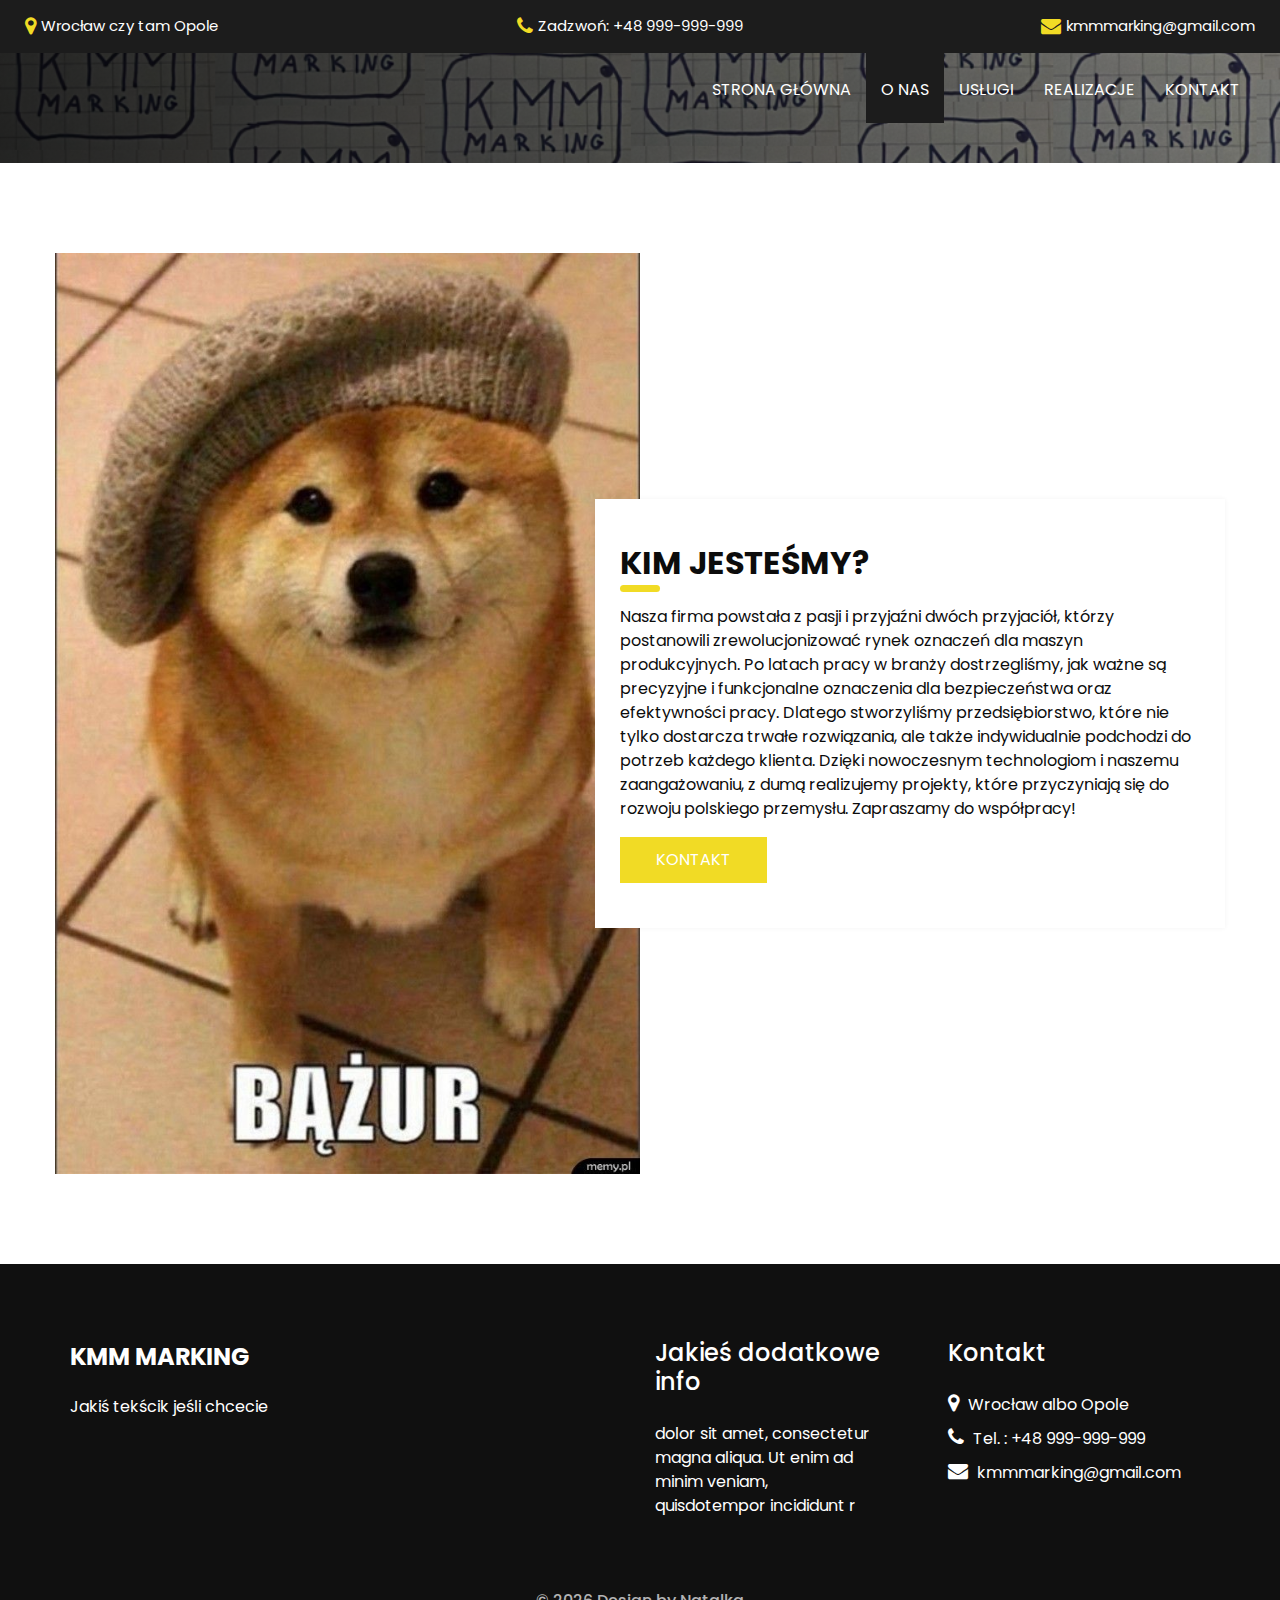
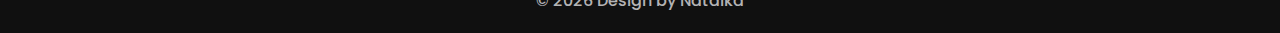
<file: about.html>
<!DOCTYPE html>
<html>

<head>
  <!-- Basic -->
  <meta charset="utf-8" />
  <meta http-equiv="X-UA-Compatible" content="IE=edge" />
  <!-- Mobile Metas -->
  <meta name="viewport" content="width=device-width, initial-scale=1, shrink-to-fit=no" />
  <!-- Site Metas -->
  <meta name="keywords" content="" />
  <meta name="description" content="" />
  <meta name="author" content="" />
  <link rel="shortcut icon" href="images/KMM.png" type="image/x-icon">

  <title>KMM MARKING</title>

  <!-- bootstrap core css -->
  <link rel="stylesheet" type="text/css" href="css/bootstrap.css" />

  <!-- fonts style -->
  <link href="https://fonts.googleapis.com/css?family=Open+Sans:400,700|Poppins:400,600,700&display=swap" rel="stylesheet" />

  <!-- Custom styles for this template -->
  <link href="css/style.css" rel="stylesheet" />
  <!-- responsive style -->
  <link href="css/responsive.css" rel="stylesheet" />
</head>

<body class="sub_page">
  <div class="hero_area">
    <!-- header section strats -->
    <div class="hero_bg_box">
      <div class="img-box">
        <img src="images/tlo.png" alt="">
      </div>
    </div>

    <header class="header_section">
      <div class="header_top">
        <div class="container-fluid">
          <div class="contact_link-container">
            <a href="" class="contact_link1">
              <i class="fa fa-map-marker" aria-hidden="true"></i>
              <span>
                Wrocław czy tam Opole
              </span>
            </a>
            <a href="" class="contact_link2">
              <i class="fa fa-phone" aria-hidden="true"></i>
              <span>
                Zadzwoń: +48 999-999-999
              </span>
            </a>
            <a href="" class="contact_link3">
              <i class="fa fa-envelope" aria-hidden="true"></i>
              <span>
                kmmmarking@gmail.com
              </span>
            </a>
          </div>
        </div>
      </div>
      <div class="header_bottom">
        <div class="container-fluid">
          <nav class="navbar navbar-expand-lg custom_nav-container">

            <button class="navbar-toggler" type="button" data-toggle="collapse" data-target="#navbarSupportedContent" aria-controls="navbarSupportedContent" aria-expanded="false" aria-label="Toggle navigation">
              <span class=""></span>
            </button>
    
            <div class="collapse navbar-collapse ml-auto" id="navbarSupportedContent">
              <ul class="navbar-nav  ">
                <li class="nav-item">
                  <a class="nav-link" href="index.html">Strona Główna </a>
                </li>
                <li class="nav-item active">
                  <a class="nav-link" href="about.html"> O nas <span class="sr-only">(current)</span></a>
                </li>
                <li class="nav-item">
                  <a class="nav-link" href="service.html"> Usługi </a>
                </li>
                <li class="nav-item">
                  <a class="nav-link" href="realizations.html"> Realizacje </a>
                </li>
                <li class="nav-item">
                  <a class="nav-link" href="contact.html">Kontakt</a>
                </li>
              </ul>
            </div>
          </nav>
        </div>
      </div>
    </header>
    <!-- end header section -->
  </div>

  <!-- about section -->

  <section class="about_section layout_padding">
    <div class="container">
      <div class="row">
        <div class="col-md-6 px-0">
          <div class="img_container">
            <div class="img-box">
              <img src="images/dog.jpg" alt="" />
            </div>
          </div>
        </div>
        <div class="col-md-6 px-0">
          <div class="detail-box">
            <div class="heading_container ">
              <h2>
                Kim jesteśmy?
              </h2>
            </div>
            <p>
              Nasza firma powstała z pasji i przyjaźni dwóch przyjaciół, którzy postanowili zrewolucjonizować rynek oznaczeń dla maszyn produkcyjnych. Po latach pracy w branży dostrzegliśmy, jak ważne są precyzyjne i funkcjonalne oznaczenia dla bezpieczeństwa oraz efektywności pracy. Dlatego stworzyliśmy przedsiębiorstwo, które nie tylko dostarcza trwałe rozwiązania, ale także indywidualnie podchodzi do potrzeb każdego klienta. Dzięki nowoczesnym technologiom i naszemu zaangażowaniu, z dumą realizujemy projekty, które przyczyniają się do rozwoju polskiego przemysłu. Zapraszamy do współpracy! 
            </p>
            <div class="btn-box">
              <a href="">
                Kontakt
              </a>
            </div>
          </div>
        </div>
      </div>
    </div>
  </section>

  <!-- end about section -->


  <!-- info section -->
  <section class="info_section ">
    <div class="container">
      <div class="row">
        <div class="col-md-6">
          <div class="info_logo">
            <a class="navbar-brand" href="index.html">
              <span>
                KMM MARKING
              </span>
            </a>
            <p>
              Jakiś tekścik jeśli chcecie
            </p>
          </div>
        </div>
        <div class="col-md-3">
          <div class="info_links">
            <h5>
              Jakieś dodatkowe info
            </h5>
            <ul>
              <li>
                <a href="">
                  dolor sit amet, consectetur
                </a>
              </li>
              <li>
                <a href="">
                  magna aliqua. Ut enim ad
                </a>
              </li>
              <li>
                <a href="">
                  minim veniam,
                </a>
              </li>
              <li>
                <a href="">
                  quisdotempor incididunt r
                </a>
              </li>
            </ul>
          </div>
        </div>
        <div class="col-md-3">
          <div class="info_info">
            <h5>
              Kontakt
            </h5>
          </div>
          <div class="info_contact">
            <a href="" class="">
              <i class="fa fa-map-marker" aria-hidden="true"></i>
              <span>
                Wrocław albo Opole
              </span>
            </a>
            <a href="" class="">
              <i class="fa fa-phone" aria-hidden="true"></i>
              <span>
                Tel. : +48 999-999-999
              </span>
            </a>
            <a href="" class="">
              <i class="fa fa-envelope" aria-hidden="true"></i>
              <span>
                kmmmarking@gmail.com
              </span>
            </a>
          </div>
        </div>
      </div>
    </div>
  </section>

  <!-- end info_section -->




  <!-- footer section -->
  <footer class="container-fluid footer_section">
    <p>
      &copy; <span id="currentYear"></span> Design by
      <a href="https://html.design/">Natalka</a>
    </p>
  </footer>
  <!-- footer section -->

  <script src="js/jquery-3.4.1.min.js"></script>
  <script src="js/bootstrap.js"></script>
  <script src="js/custom.js"></script>
</body>

</html>
</file>
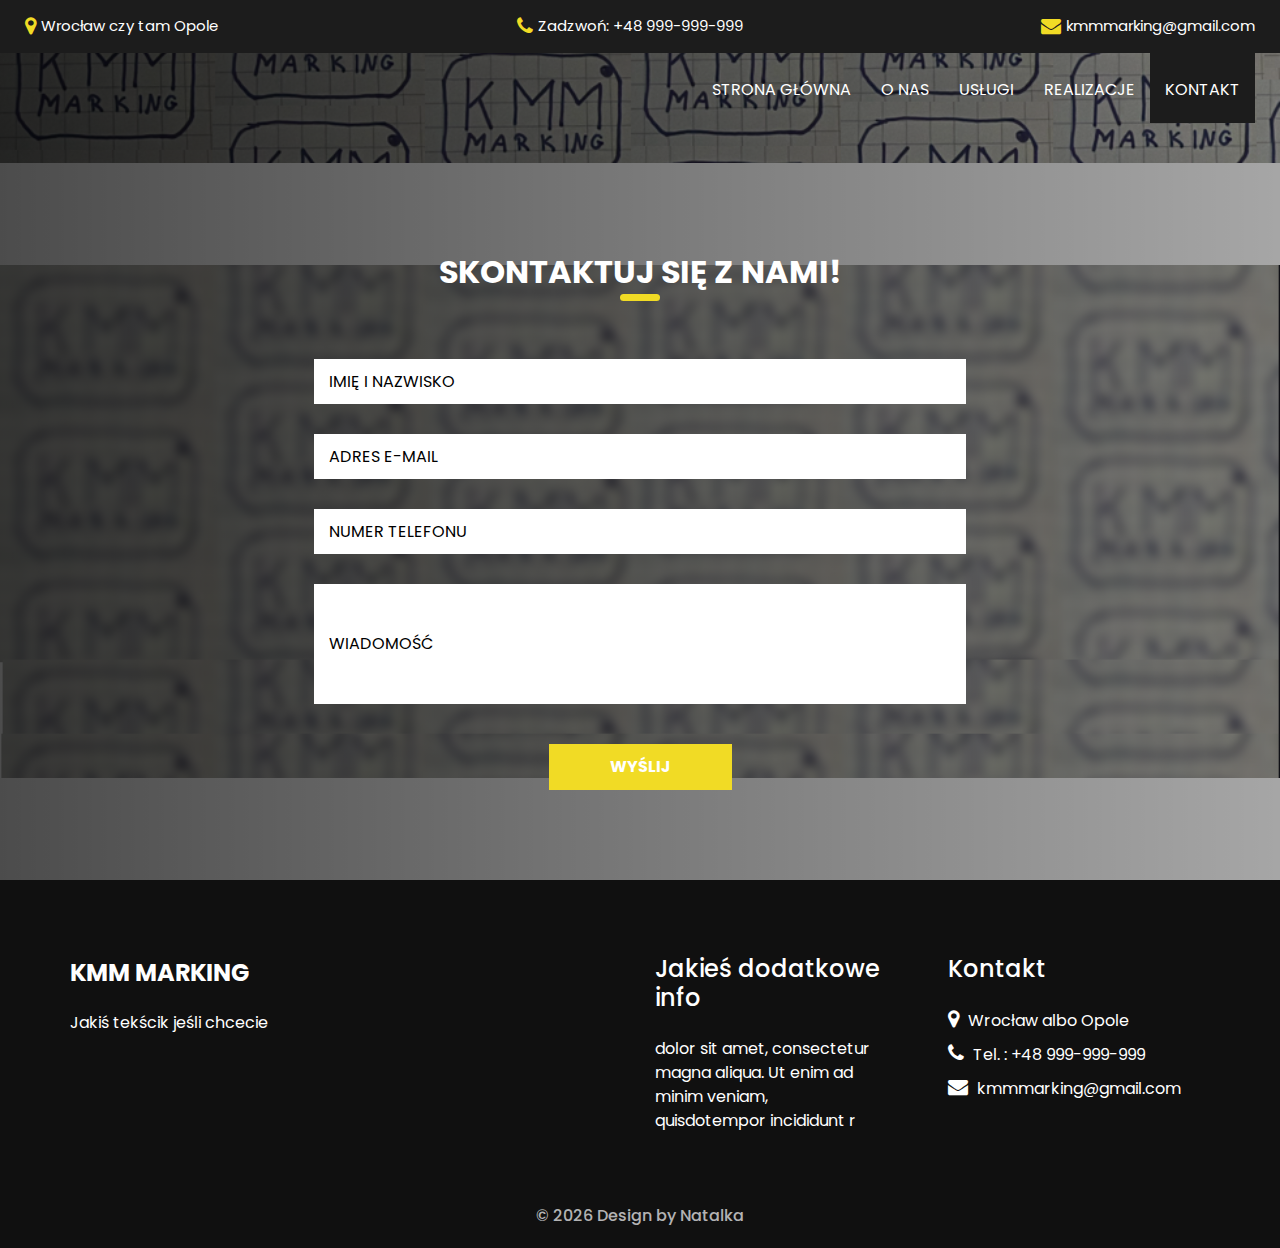
<file: contact.html>
<!DOCTYPE html>
<html>

<head>
  <!-- Basic -->
  <meta charset="utf-8" />
  <meta http-equiv="X-UA-Compatible" content="IE=edge" />
  <!-- Mobile Metas -->
  <meta name="viewport" content="width=device-width, initial-scale=1, shrink-to-fit=no" />
  <!-- Site Metas -->
  <meta name="keywords" content="" />
  <meta name="description" content="" />
  <meta name="author" content="" />
  <link rel="shortcut icon" href="images/KMM.png" type="image/x-icon">

  <title>KMM MARKING</title>

  <!-- bootstrap core css -->
  <link rel="stylesheet" type="text/css" href="css/bootstrap.css" />

  <!-- fonts style -->
  <link href="https://fonts.googleapis.com/css?family=Open+Sans:400,700|Poppins:400,600,700&display=swap" rel="stylesheet" />

  <!-- Custom styles for this template -->
  <link href="css/style.css" rel="stylesheet" />
  <!-- responsive style -->
  <link href="css/responsive.css" rel="stylesheet" />
</head>

<body class="sub_page">
  <div class="hero_area">
    <!-- header section strats -->
    <div class="hero_bg_box">
      <div class="img-box">
        <img src="images/tlo.png" alt="">
      </div>
    </div>

    <header class="header_section">
      <div class="header_top">
        <div class="container-fluid">
          <div class="contact_link-container">
            <a href="" class="contact_link1">
              <i class="fa fa-map-marker" aria-hidden="true"></i>
              <span>
                Wrocław czy tam Opole
              </span>
            </a>
            <a href="" class="contact_link2">
              <i class="fa fa-phone" aria-hidden="true"></i>
              <span>
                Zadzwoń: +48 999-999-999
              </span>
            </a>
            <a href="" class="contact_link3">
              <i class="fa fa-envelope" aria-hidden="true"></i>
              <span>
                kmmmarking@gmail.com
              </span>
            </a>
          </div>
        </div>
      </div>
      <div class="header_bottom">
        <div class="container-fluid">
          <nav class="navbar navbar-expand-lg custom_nav-container">

            <button class="navbar-toggler" type="button" data-toggle="collapse" data-target="#navbarSupportedContent" aria-controls="navbarSupportedContent" aria-expanded="false" aria-label="Toggle navigation">
              <span class=""></span>
            </button>
    
            <div class="collapse navbar-collapse ml-auto" id="navbarSupportedContent">
              <ul class="navbar-nav  ">
                <li class="nav-item">
                  <a class="nav-link" href="index.html">Strona Główna </a>
                </li>
                <li class="nav-item">
                  <a class="nav-link" href="about.html"> O nas <span class="sr-only">(current)</span></a>
                </li>
                <li class="nav-item">
                  <a class="nav-link" href="service.html"> Usługi </a>
                </li>
                <li class="nav-item">
                  <a class="nav-link" href="realizations.html"> Realizacje </a>
                </li>
                <li class="nav-item active">
                  <a class="nav-link" href="contact.html">Kontakt</a>
                </li>
              </ul>
            </div>
          </nav>
        </div>
      </div>
    </header>
    <!-- end header section -->
  </div>

  <!-- contact section -->

  <section class="contact_section layout_padding">
    <div class="contact_bg_box">
      <div class="img-box">
        <img src="images/tlo-blur.png" alt="">
      </div>
    </div>
    <div class="container">
      <div class="heading_container heading_center">
        <h2>
          Skontaktuj się z nami!
        </h2>
      </div>
      <div class="">
        <div class="row">
          <div class="col-md-7 mx-auto">
            <form action="#">
              <div class="contact_form-container">
                <div>
                  <div>
                    <input type="text" placeholder="Imię i Nazwisko" />
                  </div>
                  <div>
                    <input type="email" placeholder="Adres e-mail " />
                  </div>
                  <div>
                    <input type="text" placeholder="Numer Telefonu" />
                  </div>
                  <div class="">
                    <input type="text" placeholder="Wiadomość" class="message_input" />
                  </div>
                  <div class="btn-box ">
                    <button type="submit">
                      Wyślij
                    </button>
                  </div>
                </div>
              </div>
            </form>
          </div>
        </div>
      </div>
    </div>
  </section>

  <!-- end contact section -->

  <!-- info section -->
  <section class="info_section ">
    <div class="container">
      <div class="row">
        <div class="col-md-6">
          <div class="info_logo">
            <a class="navbar-brand" href="index.html">
              <span>
                KMM MARKING
              </span>
            </a>
            <p>
              Jakiś tekścik jeśli chcecie
            </p>
          </div>
        </div>
        <div class="col-md-3">
          <div class="info_links">
            <h5>
              Jakieś dodatkowe info
            </h5>
            <ul>
              <li>
                <a href="">
                  dolor sit amet, consectetur
                </a>
              </li>
              <li>
                <a href="">
                  magna aliqua. Ut enim ad
                </a>
              </li>
              <li>
                <a href="">
                  minim veniam,
                </a>
              </li>
              <li>
                <a href="">
                  quisdotempor incididunt r
                </a>
              </li>
            </ul>
          </div>
        </div>
        <div class="col-md-3">
          <div class="info_info">
            <h5>
              Kontakt
            </h5>
          </div>
          <div class="info_contact">
            <a href="" class="">
              <i class="fa fa-map-marker" aria-hidden="true"></i>
              <span>
                Wrocław albo Opole
              </span>
            </a>
            <a href="" class="">
              <i class="fa fa-phone" aria-hidden="true"></i>
              <span>
                Tel. : +48 999-999-999
              </span>
            </a>
            <a href="" class="">
              <i class="fa fa-envelope" aria-hidden="true"></i>
              <span>
                kmmmarking@gmail.com
              </span>
            </a>
          </div>
        </div>
      </div>
    </div>
  </section>

  <!-- end info_section -->




  <!-- footer section -->
  <footer class="container-fluid footer_section">
    <p>
      &copy; <span id="currentYear"></span> Design by
      <a href="https://html.design/">Natalka</a>
    </p>
  </footer>
  <!-- footer section -->

  <script src="js/jquery-3.4.1.min.js"></script>
  <script src="js/bootstrap.js"></script>
  <script src="js/custom.js"></script>
</body>

</html>
</file>
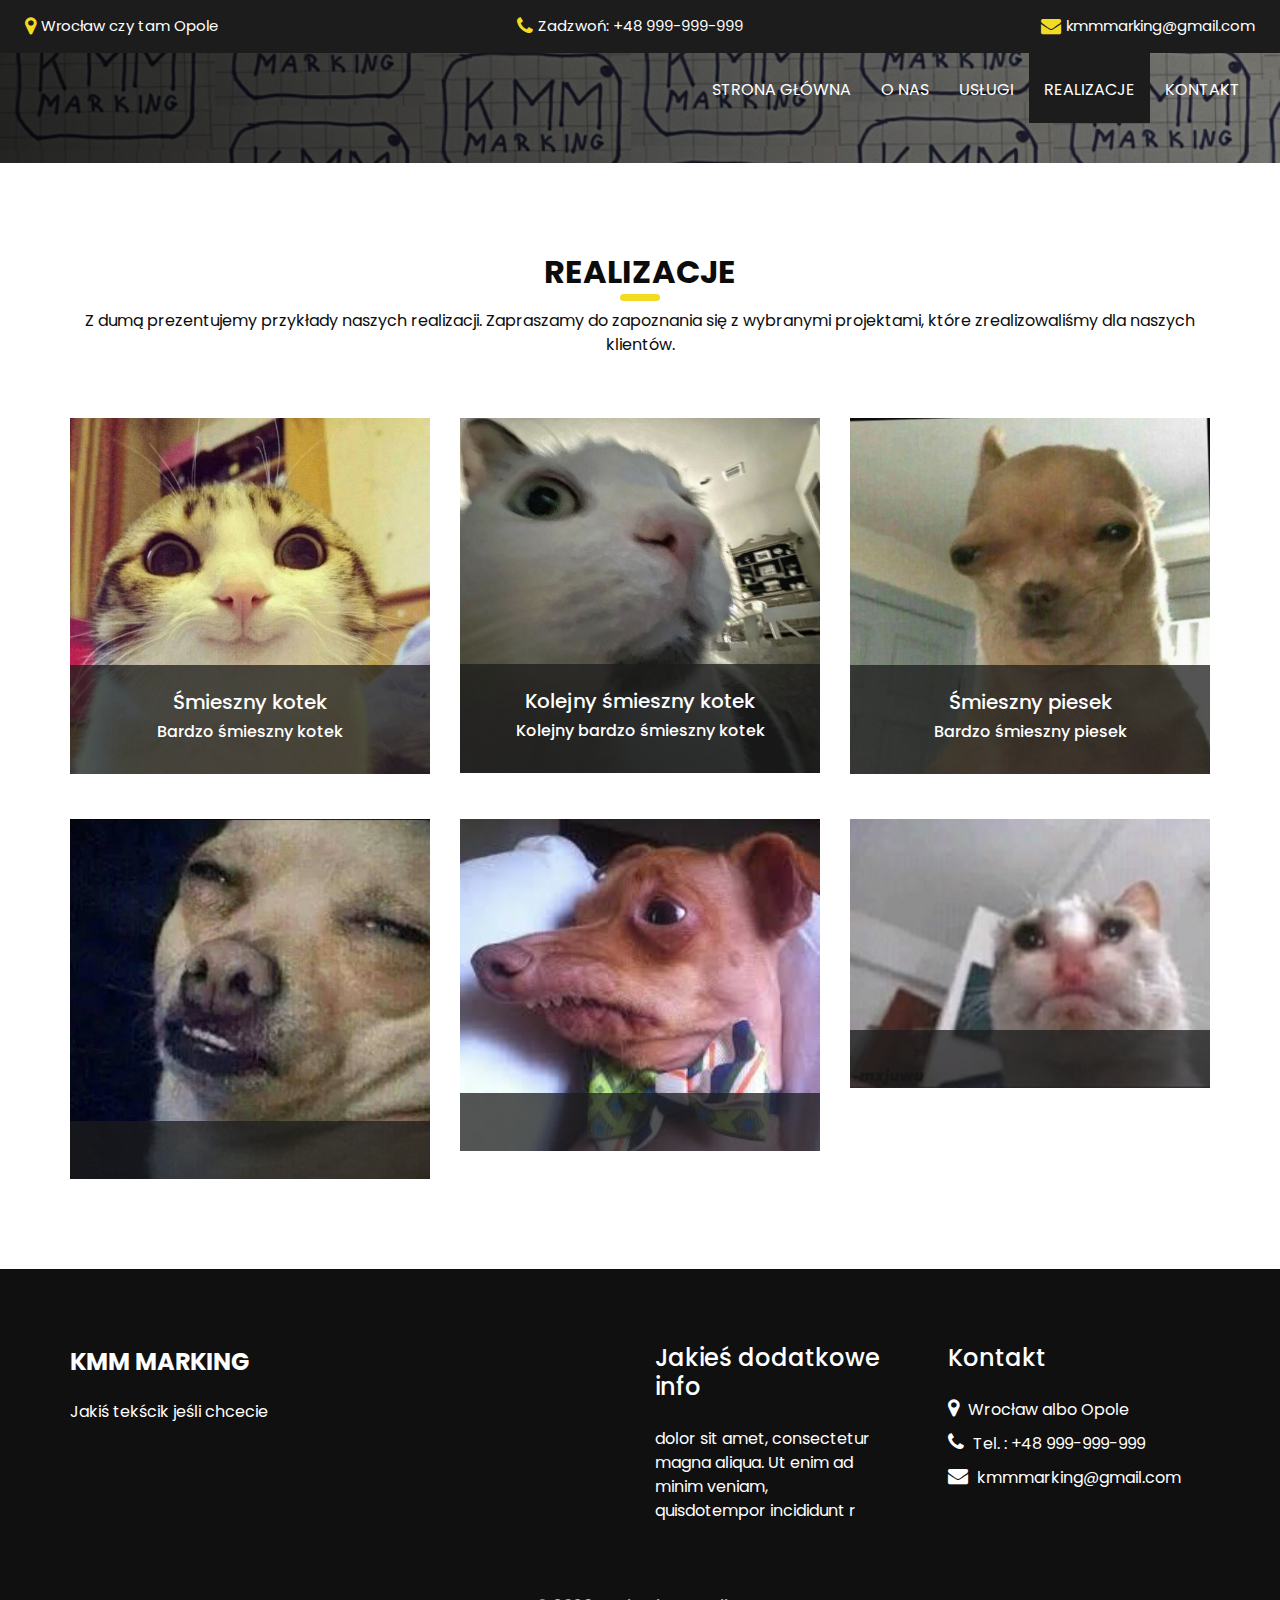
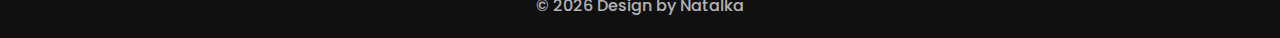
<file: realizations.html>
<!DOCTYPE html>
<html>

<head>
  <!-- Basic -->
  <meta charset="utf-8" />
  <meta http-equiv="X-UA-Compatible" content="IE=edge" />
  <!-- Mobile Metas -->
  <meta name="viewport" content="width=device-width, initial-scale=1, shrink-to-fit=no" />
  <!-- Site Metas -->
  <meta name="keywords" content="" />
  <meta name="description" content="" />
  <meta name="author" content="" />
  <link rel="shortcut icon" href="images/KMM.png" type="image/x-icon">

  <title>KMM MARKING</title>

  <!-- bootstrap core css -->
  <link rel="stylesheet" type="text/css" href="css/bootstrap.css" />

  <!-- fonts style -->
  <link href="https://fonts.googleapis.com/css?family=Open+Sans:400,700|Poppins:400,600,700&display=swap" rel="stylesheet" />

  <!-- Custom styles for this template -->
  <link href="css/style.css" rel="stylesheet" />
  <!-- responsive style -->
  <link href="css/responsive.css" rel="stylesheet" />
</head>

<body class="sub_page">
  <div class="hero_area">
    <!-- header section strats -->
    <div class="hero_bg_box">
      <div class="img-box">
        <img src="images/tlo.png" alt="">
      </div>
    </div>

    <header class="header_section">
      <div class="header_top">
        <div class="container-fluid">
          <div class="contact_link-container">
            <a href="" class="contact_link1">
              <i class="fa fa-map-marker" aria-hidden="true"></i>
              <span>
                Wrocław czy tam Opole
              </span>
            </a>
            <a href="" class="contact_link2">
              <i class="fa fa-phone" aria-hidden="true"></i>
              <span>
                Zadzwoń: +48 999-999-999
              </span>
            </a>
            <a href="" class="contact_link3">
              <i class="fa fa-envelope" aria-hidden="true"></i>
              <span>
                kmmmarking@gmail.com
              </span>
            </a>
          </div>
        </div>
      </div>
      <div class="header_bottom">
        <div class="container-fluid">
          <nav class="navbar navbar-expand-lg custom_nav-container">

            <button class="navbar-toggler" type="button" data-toggle="collapse" data-target="#navbarSupportedContent" aria-controls="navbarSupportedContent" aria-expanded="false" aria-label="Toggle navigation">
              <span class=""></span>
            </button>
    
            <div class="collapse navbar-collapse ml-auto" id="navbarSupportedContent">
              <ul class="navbar-nav  ">
                <li class="nav-item">
                  <a class="nav-link" href="index.html">Strona Główna </a>
                </li>
                <li class="nav-item">
                  <a class="nav-link" href="about.html"> O nas <span class="sr-only">(current)</span></a>
                </li>
                <li class="nav-item">
                  <a class="nav-link" href="service.html"> Usługi </a>
                </li>
                <li class="nav-item active">
                  <a class="nav-link" href="realizations.html"> Realizacje </a>
                </li>
                <li class="nav-item">
                  <a class="nav-link" href="contact.html">Kontakt</a>
                </li>
              </ul>
            </div>
          </nav>
        </div>
      </div>
    </header>
    <!-- end header section -->
  </div>

  <!-- team section -->

  <section class="team_section layout_padding">
    <div class="container">
      <div class="heading_container heading_center">
        <h2>
          Realizacje
        </h2>
        <p>
          Z dumą prezentujemy przykłady naszych realizacji. Zapraszamy do zapoznania się z wybranymi projektami, które zrealizowaliśmy dla naszych klientów.
        </p>
      </div>
      <div class="row">
        <div class="col-md-4 col-sm-6 mx-auto ">
          <div class="box">
            <div class="img-box">
              <img src="images/cat1.jpg" alt="">
            </div>
            <div class="detail-box">
              <h5>
                Śmieszny kotek 
              </h5>
              <h6 class="">
                Bardzo śmieszny kotek
              </h6>
            </div>
          </div>
        </div>
        <div class="col-md-4 col-sm-6 mx-auto ">
          <div class="box">
            <div class="img-box">
              <img src="images/cat2.jpg" alt="">
            </div>
            <div class="detail-box">
              <h5>
                Kolejny śmieszny kotek 
              </h5>
              <h6 class="">
                Kolejny bardzo śmieszny kotek
              </h6>
            </div>
          </div>
        </div>
        <div class="col-md-4 col-sm-6 mx-auto ">
          <div class="box">
            <div class="img-box">
              <img src="images/dog1.jpg" alt="">
            </div>
            <div class="detail-box">
              <h5>
                Śmieszny piesek
              </h5>
              <h6 class="">
                Bardzo śmieszny piesek
              </h6>
            </div>
          </div>
        </div>
      </div>
      <div class="row">
        <div class="col-md-4 col-sm-6 mx-auto ">
          <div class="box">
            <div class="img-box">
              <img src="images/dog2.jpg" alt="">
            </div>
            <div class="detail-box">
              <h5>
                 
              </h5>
              <h6 class="">
                
              </h6>
            </div>
          </div>
        </div>
        <div class="col-md-4 col-sm-6 mx-auto ">
          <div class="box">
            <div class="img-box">
              <img src="images/dog3.jpg" alt="">
            </div>
            <div class="detail-box">
              <h5>
                 
              </h5>
              <h6 class="">
                
              </h6>
            </div>
          </div>
        </div>
        <div class="col-md-4 col-sm-6 mx-auto ">
          <div class="box">
            <div class="img-box">
              <img src="images/cat3.jpg" alt="">
            </div>
            <div class="detail-box">
              <h5>
                
              </h5>
              <h6 class="">
                
              </h6>
            </div>
          </div>
        </div>
      </div>
    </div>
  </section>

  <!-- end team section -->

  
  <!-- info section -->
  <section class="info_section ">
    <div class="container">
      <div class="row">
        <div class="col-md-6">
          <div class="info_logo">
            <a class="navbar-brand" href="index.html">
              <span>
                KMM MARKING
              </span>
            </a>
            <p>
              Jakiś tekścik jeśli chcecie
            </p>
          </div>
        </div>
        <div class="col-md-3">
          <div class="info_links">
            <h5>
              Jakieś dodatkowe info
            </h5>
            <ul>
              <li>
                <a href="">
                  dolor sit amet, consectetur
                </a>
              </li>
              <li>
                <a href="">
                  magna aliqua. Ut enim ad
                </a>
              </li>
              <li>
                <a href="">
                  minim veniam,
                </a>
              </li>
              <li>
                <a href="">
                  quisdotempor incididunt r
                </a>
              </li>
            </ul>
          </div>
        </div>
        <div class="col-md-3">
          <div class="info_info">
            <h5>
              Kontakt
            </h5>
          </div>
          <div class="info_contact">
            <a href="" class="">
              <i class="fa fa-map-marker" aria-hidden="true"></i>
              <span>
                Wrocław albo Opole
              </span>
            </a>
            <a href="" class="">
              <i class="fa fa-phone" aria-hidden="true"></i>
              <span>
                Tel. : +48 999-999-999
              </span>
            </a>
            <a href="" class="">
              <i class="fa fa-envelope" aria-hidden="true"></i>
              <span>
                kmmmarking@gmail.com
              </span>
            </a>
          </div>
        </div>
      </div>
    </div>
  </section>

  <!-- end info_section -->




  <!-- footer section -->
  <footer class="container-fluid footer_section">
    <p>
      &copy; <span id="currentYear"></span> Design by
      <a href="https://html.design/">Natalka</a>
    </p>
  </footer>
  <!-- footer section -->

  <script src="js/jquery-3.4.1.min.js"></script>
  <script src="js/bootstrap.js"></script>
  <script src="js/custom.js"></script>
</body>

</html>
</file>
<file: css/responsive.css>
@media (max-width: 1120px) {}

@media (max-width: 992px) {
  .hero_area {
    min-height: auto;
  }

  .navbar-nav {
    align-items: center;
  }

  .custom_nav-container .navbar-toggler {
    margin-bottom: 15px;
  }

  .custom_nav-container.navbar-expand-lg .navbar-nav .nav-item .nav-link {
    padding: 10px 25px;
    margin: 5px 0;
  }

  .custom_nav-container.navbar-expand-lg .form-inline {
    justify-content: center;
  }

  .custom_nav-container.navbar-expand-lg {
    padding-top: 10px;
    align-items: center;
  }

  .slider_section {
    padding: 45px 0 150px 0;
  }

  .sub_page .custom_nav-container.navbar-expand-lg .navbar-nav .nav-item .nav-link {
    padding-bottom: 15px;
  }
}

@media (max-width: 768px) {
  .slider_section ol.carousel-indicators {
    justify-content: center;
  }

  .slider_section {
    text-align: center;
  }

  .slider_section .img-box {
    margin-top: 35px;
  }

  .slider_section .detail-box .btn-box {
    justify-content: center;
    flex-wrap: wrap;
  }

  .about_section .heading_container {
    margin-bottom: 0;
  }

  .about_section .row {
    flex-direction: column-reverse;
  }

  .about_section .detail-box {
    margin-left: 0;
    width: 100%;
    box-shadow: 0 0 5px 0 rgba(0, 0, 0, 0.15);
  }

  .service_section .service_container {
    flex-wrap: wrap;
  }

  .client_section .carousel_btn-box {
    margin-top: 25px;
  }

  .client_section .carousel-control-prev,
  .client_section .carousel-control-next {
    position: unset;
    transform: none;
    margin: 0 2.5px;
  }

  .info_section .row .col-md-3 {

    display: flex;
    flex-direction: column;
    align-items: center;
    text-align: center;

  }

  .info_section .info_logo {
    align-items: center;
  }

  .info_section .info_form .social_box {
    justify-content: center;
  }

  .info_section .info_form .social_box a {
    margin: 0 5px;
  }
}

@media (max-width: 576px) {
  .header_top a span {
    display: none;
  }

  .slider_section .detail-box h1 {
    font-size: 2.5rem;
    line-height: 55px;
  }
}

@media (max-width: 480px) {}

@media (max-width: 420px) {}

@media (max-width: 376px) {}

@media (min-width: 1200px) {
  .container {
    max-width: 1170px;
  }
}
</file>
<file: css/style.css>
@import url("font-awesome.min.css");
body {
  font-family: "Poppins", sans-serif;
  color: #0c0c0c;
  background-color: #ffffff;
}

.layout_padding {
  padding-top: 90px;
  padding-bottom: 90px;
}

.layout_padding2 {
  padding-top: 45px;
  padding-bottom: 45px;
}

.layout_padding2-top {
  padding-top: 45px;
}

.layout_padding2-bottom {
  padding-bottom: 45px;
}

.layout_padding-top {
  padding-top: 90px;
}

.layout_padding-bottom {
  padding-bottom: 90px;
}

.heading_container {
  display: -webkit-box;
  display: -ms-flexbox;
  display: flex;
  -webkit-box-orient: vertical;
  -webkit-box-direction: normal;
      -ms-flex-direction: column;
          flex-direction: column;
}

.heading_container h2 {
  position: relative;
  font-weight: bold;
  text-transform: uppercase;
  padding-bottom: 10px;
}

.heading_container h2::before {
  content: "";
  width: 40px;
  height: 7px;
  background-color: #f1db25;
  border-radius: 10px;
  position: absolute;
  bottom: 0;
  left: 0;
}

.heading_container.heading_center {
  -webkit-box-align: center;
      -ms-flex-align: center;
          align-items: center;
  text-align: center;
}

.heading_container.heading_center h2::before {
  left: 50%;
  -webkit-transform: translateX(-50%);
          transform: translateX(-50%);
}

/*header section*/
.hero_area {
  min-height: 100vh;
  display: -webkit-box;
  display: -ms-flexbox;
  display: flex;
  -webkit-box-orient: vertical;
  -webkit-box-direction: normal;
      -ms-flex-direction: column;
          flex-direction: column;
  position: relative;
}

.hero_bg_box {
  position: absolute;
  top: 0;
  left: 0;
  width: 100%;
  height: 100%;
  overflow: hidden;
  z-index: -1;
  display: -webkit-box;
  display: -ms-flexbox;
  display: flex;
  -webkit-box-pack: center;
      -ms-flex-pack: center;
          justify-content: center;
}

.hero_bg_box .img-box {
  width: 100%;
}

.hero_bg_box .img-box img {
  min-width: 100%;
  min-height: 100%;
}

.hero_bg_box::before {
  content: "";
  position: absolute;
  top: 0;
  left: 0;
  width: 100%;
  height: 100%;
  background: -webkit-gradient(linear, left top, right top, from(rgba(0, 0, 0, 0.8)), to(rgba(0, 0, 0, 0.35)));
  background: linear-gradient(to right, rgba(0, 0, 0, 0.8), rgba(0, 0, 0, 0.35));
}

.sub_page .hero_area {
  min-height: auto;
}

.sub_page .custom_nav-container.navbar-expand-lg .navbar-nav .nav-item .nav-link {
  padding-bottom: 21px;
}

.hero_area.sub_pages {
  height: auto;
}

.header_section {
  position: relative;
}

.header_section .container-fluid {
  padding-right: 25px;
  padding-left: 25px;
}

.header_section .nav_container {
  margin: 0 auto;
}

.header_top {
  background-color: #1c1c1c;
  padding: 15px 0; /* Możesz zmienić, jeśli potrzebujesz większych/mniejszych odstępów */
  margin-bottom: 0; /* Ustaw margines dolny na 0, aby nie było przerwy */
  z-index: 1; /* Zapewnij, że header_top jest nad innymi elementami */
}

.header_bottom {
  display: flex;                /* Ustawia flexbox dla header_bottom */
  align-items: center;         /* Wyrównuje elementy w pionie */
  justify-content: space-between; /* Ustala odstępy między elementami */
}

.header_top .contact_link-container {
  display: -webkit-box;
  display: -ms-flexbox;
  display: flex;
  -webkit-box-pack: justify;
      -ms-flex-pack: justify;
          justify-content: space-between;
}

.header_top .contact_link-container a {
  display: -webkit-box;
  display: -ms-flexbox;
  display: flex;
  -webkit-box-align: center;
      -ms-flex-align: center;
          align-items: center;
  color: #ffffff;
  font-size: 15px;
}

.header_top .contact_link-container a i {
  font-size: 20px;
  color: #f1db25;
  margin-right: 5px;
}

#navbarSupportedContent {
  -webkit-box-pack: justify;
      -ms-flex-pack: justify;
          justify-content: space-between;
}

.custom_nav-container {
  z-index: 99999;
  padding: 0;
}

.custom_nav-container .navbar-nav {
  margin-left: auto;
  height: 110px;
}

.custom_nav-container .navbar-nav .nav-item .nav-link {
  padding: 0; /* Zmiana z padding: 35px 15px 10px 15px; */
  padding: 25px 15px; /* Zmiana padding dolny, aby zniwelować przestrzeń */
  color: #ffffff;
  text-align: center;
  text-transform: uppercase;
  -webkit-transition: all .2s;
  transition: all .2s;
}

.custom_nav-container .navbar-nav .nav-item.active .nav-link,
.custom_nav-container .navbar-nav .nav-item:hover .nav-link {
  background-color: #1c1c1c; /* Upewnij się, że kolor zgadza się z tłem header_top */
}

a,
a:hover,
a:focus {
  text-decoration: none;
}

a:hover,
a:focus {
  color: initial;
}

.btn,
.btn:focus {
  outline: none !important;
  -webkit-box-shadow: none;
          box-shadow: none;
}

.navbar-brand {
  margin-right: 20px;          
  display: -webkit-box;
  display: -ms-flexbox;
  display: flex;
  -webkit-box-orient: vertical;
  -webkit-box-direction: normal;
      -ms-flex-direction: column;
          flex-direction: column;
  -webkit-box-align: center;
      -ms-flex-align: center;
          align-items: center;
}

.navbar-brand span {
  font-weight: bold;
  color: #ffffff;
  font-size: 24px;
}

.custom_nav-container .navbar-toggler {
  outline: none;
}

.custom_nav-container .navbar-toggler {
  padding: 0;
  width: 37px;
  height: 42px;
  -webkit-transition: all 0.3s;
  transition: all 0.3s;
}

.custom_nav-container .navbar-toggler span {
  display: block;
  width: 32px;
  height: 4px;
  background-color: #ffffff;
  border-radius: 15px;
  margin: 7px 0;
  -webkit-transition: all 0.3s;
  transition: all 0.3s;
  position: relative;
  transition: all 0.3s;
}

.custom_nav-container .navbar-toggler span::before, .custom_nav-container .navbar-toggler span::after {
  content: "";
  position: absolute;
  left: 0;
  height: 100%;
  width: 100%;
  background-color: #ffffff;
  border-radius: 15px;
  top: -10px;
  -webkit-transition: all 0.3s;
  transition: all 0.3s;
}

.custom_nav-container .navbar-toggler span::after {
  top: 10px;
}

.custom_nav-container .navbar-toggler[aria-expanded="true"] {
  -webkit-transform: rotate(360deg);
          transform: rotate(360deg);
}

.custom_nav-container .navbar-toggler[aria-expanded="true"] span {
  -webkit-transform: rotate(45deg);
          transform: rotate(45deg);
}

.custom_nav-container .navbar-toggler[aria-expanded="true"] span::before, .custom_nav-container .navbar-toggler[aria-expanded="true"] span::after {
  -webkit-transform: rotate(90deg);
          transform: rotate(90deg);
  top: 0;
}

/*end header section*/
/* slider section */
.slider_section {
  -webkit-box-flex: 1;
      -ms-flex: 1;
          flex: 1;
  display: -webkit-box;
  display: -ms-flexbox;
  display: flex;
  -webkit-box-orient: vertical;
  -webkit-box-direction: normal;
      -ms-flex-direction: column;
          flex-direction: column;
  -webkit-box-pack: center;
      -ms-flex-pack: center;
          justify-content: center;
  color: #ffffff;
}

.slider_section .row {
  -webkit-box-align: center;
      -ms-flex-align: center;
          align-items: center;
}

.slider_section .detail-box {
  width: 100%;
  margin: 0 auto;
}

.slider_section .detail-box h1 {
  text-transform: uppercase;
  font-size: 3rem;
  color: #ffffff;
  font-weight: 600;
}

.slider_section .detail-box h1 span {
  color: #f1db25;
}

.slider_section .detail-box p {
  margin-top: 25px;
}

.slider_section .detail-box .btn-box {
  display: -webkit-box;
  display: -ms-flexbox;
  display: flex;
  margin-top: 30px;
}

.slider_section .detail-box .btn-box a {
  width: 180px;
  text-align: center;
  margin: 5px;
}

.slider_section .detail-box .btn-box .btn-1 {
  display: inline-block;
  padding: 10px 35px;
  background-color: #ffffff;
  color: #000000;
  -webkit-transition: all 0.3s;
  transition: all 0.3s;
  border: 1px solid transparent;
}

.slider_section .detail-box .btn-box .btn-1:hover {
  background-color: transparent;
  border-color: #ffffff;
  color: #ffffff;
}

.slider_section .detail-box .btn-box .btn-2 {
  display: inline-block;
  padding: 10px 35px;
  background-color: #f1db25;
  color: #ffffff;
  -webkit-transition: all 0.3s;
  transition: all 0.3s;
  border: 1px solid transparent;
}

.slider_section .detail-box .btn-box .btn-2:hover {
  background-color: transparent;
  border-color: #f1db25;
  color: #f1db25;
}

.slider_section .img-box {
  display: -webkit-box;
  display: -ms-flexbox;
  display: flex;
}

.slider_section .img-box img {
  width: 100%;
}

.slider_section .idicator_container {
  position: relative;
}

.slider_section ol.carousel-indicators {
  margin: 0;
  bottom: -75px;
  -webkit-box-pack: end;
      -ms-flex-pack: end;
          justify-content: flex-end;
}

.slider_section ol.carousel-indicators li {
  width: 20px;
  height: 20px;
  border-radius: 100%;
  text-align: center;
  background-color: #f1db25;
  opacity: 1;
  border: none;
  margin: 0 4px;
}

.slider_section ol.carousel-indicators li.active {
  background-color: #ffffff;
}

.about_section .row {
  -webkit-box-align: center;
      -ms-flex-align: center;
          align-items: center;
}

.about_section .img_container .img-box img {
  width: 100%;
}

.about_section .detail-box {
  background-color: #ffffff;
  padding: 45px 25px;
  -webkit-box-shadow: 0 0 5px 0 rgba(0, 0, 0, 0.05);
          box-shadow: 0 0 5px 0 rgba(0, 0, 0, 0.05);
  position: relative;
  margin-left: -45px;
}

.about_section .detail-box p {
  margin-top: 5px;
}

.about_section .detail-box a {
  display: inline-block;
  padding: 10px 35px;
  background-color: #f1db25;
  color: #ffffff;
  -webkit-transition: all 0.3s;
  transition: all 0.3s;
  border: 1px solid transparent;
  text-transform: uppercase;
}

.about_section .detail-box a:hover {
  background-color: transparent;
  border-color: #f1db25;
  color: #f1db25;
}

.service_section {
  background-color: #1c1c1c;
}

.service_section .heading_container {
  color: #ffffff;
}

.service_section .row {
  display: flex; /* Umożliwia jednolity układ w wierszu */
  flex-wrap: wrap; /* Umożliwia łamanie wierszy w przypadku mniejszych ekranów */
}

.service_section .col-md-3 {
  display: flex; /* Umożliwia elastyczne rozkładanie elementów */
  flex-direction: column; /* Ustawia elementy w kolumnie */
}

.service_section .box {
  background-color: #ffffff;
  padding: 25px 15px;
  text-align: center;
  -webkit-box-shadow: 0 0 15px 0 rgba(0, 0, 0, 0.2);
          box-shadow: 0 0 15px 0 rgba(0, 0, 0, 0.2);
  margin-top: 45px;
  display: flex; /* Umożliwia elastyczne rozkładanie elementów wewnętrznych */
  flex-direction: column; /* Ustawia elementy w kolumnie */
  justify-content: space-between; /* Rozciąganie elementów w pionie */
  height: 100%; /* Ustaw wysokość na 100% */
}

.service_section .box .img-box {
  display: flex; /* Użycie flexbox do wyśrodkowania obrazka */
  justify-content: center; /* Wyśrodkowanie w poziomie */
  align-items: center; /* Wyśrodkowanie w pionie */
  height: 100px; /* Ustawienie stałej wysokości dla obrazka */
}

.service_section .box .detail-box {
  margin-top: 25px;
  flex-grow: 1; /* Umożliwia rozciąganie w pionie */
  display: flex;
  flex-direction: column; /* Ustawia elementy w kolumnie */
  justify-content: space-between; 
  height: 100%;
}

.service_section .box .detail-box h6 {
  font-size: 18px;
  font-weight: bold;
  text-transform: uppercase;
  margin-bottom: 20px;
}

.service_section .box .img-box svg {
  width: 75px;
  height: auto;
  fill: #1c1c1c;
}

.service_section .box .detail-box a {
  display: inline-block;
  padding: 8px 35px;
  background-color: #f1db25;
  color: #ffffff;
  -webkit-transition: all 0.3s;
  transition: all 0.3s;
  border: 1px solid transparent;
  margin-top: 10px;
  text-align: center; /* Wyśrodkowanie tekstu */
  height: 50px; /* Ustalona wysokość przycisku */
}

.service_section .box .detail-box a:hover {
  background-color: transparent;
  border-color: #f1db25;
  color: #f1db25;
}

/* Umożliwiająca reagujący design */
@media (max-width: 768px) {
  .service_section .col-md-3 {
      flex: 0 0 50%; /* Dla mniejszych ekranów, dwa elementy w rzędzie */
      max-width: 50%;
  }
}

@media (max-width: 576px) {
  .service_section .col-md-3 {
      flex: 0 0 100%; /* Na małych ekranach, jeden element na wiersz */
      max-width: 100%;
  }
}


.client_section {
  text-align: center;
}

.client_section #carouselExampleControls {
  padding: 0 10%;
}

.client_section .box {
  display: -webkit-box;
  display: -ms-flexbox;
  display: flex;
  -webkit-box-orient: vertical;
  -webkit-box-direction: normal;
      -ms-flex-direction: column;
          flex-direction: column;
  -webkit-box-align: center;
      -ms-flex-align: center;
          align-items: center;
  margin-top: 45px;
}

.client_section .box .img-box {
  width: 145px;
}

.client_section .box .img-box img {
  width: 100%;
}

.client_section .box .detail-box {
  display: -webkit-box;
  display: -ms-flexbox;
  display: flex;
  -webkit-box-orient: vertical;
  -webkit-box-direction: normal;
      -ms-flex-direction: column;
          flex-direction: column;
  -webkit-box-align: center;
      -ms-flex-align: center;
          align-items: center;
  margin-top: 20px;
}

.client_section .box .detail-box h4 {
  font-weight: bold;
  font-size: 18px;
  padding: 0 10px;
  border-bottom: 1px solid #ffffff;
}

.client_section .box .detail-box p {
  margin-top: 10px;
}

.client_section .carousel_btn-box {
  display: -webkit-box;
  display: -ms-flexbox;
  display: flex;
  -webkit-box-pack: center;
      -ms-flex-pack: center;
          justify-content: center;
}

.client_section .carousel-control-prev,
.client_section .carousel-control-next {
  position: absolute;
  top: 50%;
  width: 45px;
  height: 45px;
  border: none;
  opacity: 1;
  background-color: #1c1c1c;
  color: #ffffff;
  border-radius: 100%;
  -webkit-transform: translateY(-50%);
          transform: translateY(-50%);
  font-size: 18px;
}

.client_section .carousel-control-prev:hover,
.client_section .carousel-control-next:hover {
  background-color: #f1db25;
}

.client_section .carousel-control-prev {
  left: 0;
}

.client_section .carousel-control-next {
  left: initial;
  right: 0;
}

/* contact section */
.contact_section {
  position: relative;
  color: #ffffff;
}

.contact_section .row {
  -webkit-box-align: center;
      -ms-flex-align: center;
          align-items: center;
}

.contact_section .contact_form-container {
  margin-top: 35px;
}

.contact_section .contact_form-container input {
  border: none;
  outline: none;
  color: #000000;
  height: 45px;
  width: 100%;
  margin: 15px 0;
  padding-left: 15px;
  background-color: #ffffff;
}

.contact_section .contact_form-container input::-webkit-input-placeholder {
  color: #000000;
  text-transform: uppercase;
}

.contact_section .contact_form-container input:-ms-input-placeholder {
  color: #000000;
  text-transform: uppercase;
}

.contact_section .contact_form-container input::-ms-input-placeholder {
  color: #000000;
  text-transform: uppercase;
}

.contact_section .contact_form-container input::placeholder {
  color: #000000;
  text-transform: uppercase;
}

.contact_section .contact_form-container input.message_input {
  height: 120px;
}

.contact_section .contact_form-container .btn-box {
  display: -webkit-box;
  display: -ms-flexbox;
  display: flex;
  -webkit-box-pack: center;
      -ms-flex-pack: center;
          justify-content: center;
  margin-top: 25px;
}

.contact_section .contact_form-container button {
  display: inline-block;
  padding: 10px 60px;
  background-color: #f1db25;
  color: #ffffff;
  -webkit-transition: all 0.3s;
  transition: all 0.3s;
  border: 1px solid transparent;
  text-transform: uppercase;
  font-weight: bold;
}

.contact_section .contact_form-container button:hover {
  background-color: transparent;
  border-color: #f1db25;
  color: #f1db25;
}

.contact_bg_box {
  position: absolute;
  top: 0;
  left: 0;
  width: 100%;
  height: 100%;
  overflow: hidden;
  z-index: -1;
  display: -webkit-box;
  display: -ms-flexbox;
  display: flex;
  -webkit-box-pack: center;
      -ms-flex-pack: center;
          justify-content: center;
  -webkit-box-align: center;
      -ms-flex-align: center;
          align-items: center;
}

.contact_bg_box .img-box {
  width: 100%;
}

.contact_bg_box .img-box img {
  min-width: 100%;
  min-height: 100%;
}

.contact_bg_box::before {
  content: "";
  position: absolute;
  top: 0;
  left: 0;
  width: 100%;
  height: 100%;
  background: -webkit-gradient(linear, left top, right top, from(rgba(0, 0, 0, 0.7)), to(rgba(0, 0, 0, 0.35)));
  background: linear-gradient(to right, rgba(0, 0, 0, 0.7), rgba(0, 0, 0, 0.35));
}

/* end contact section */
.team_section .box {
  display: -webkit-box;
  display: -ms-flexbox;
  display: flex;
  -webkit-box-orient: vertical;
  -webkit-box-direction: normal;
      -ms-flex-direction: column;
          flex-direction: column;
  overflow: hidden;
  margin-top: 45px;
  position: relative;
}

.team_section .box .img-box {
  width: 100%;
}

.team_section .box .img-box img {
  width: 100%;
}

.team_section .box .detail-box {
  position: absolute;
  width: 100%;
  color: #ffffff;
  padding: 25px 15px;
  text-align: center;
  bottom: 0;
  background-color: rgba(28, 28, 28, 0.75);
}

.team_section .btn-box {
  display: -webkit-box;
  display: -ms-flexbox;
  display: flex;
  -webkit-box-pack: center;
      -ms-flex-pack: center;
          justify-content: center;
  margin-top: 45px;
}

.team_section .btn-box a {
  display: inline-block;
  padding: 10px 45px;
  background-color: #f1db25;
  color: #ffffff;
  -webkit-transition: all 0.3s;
  transition: all 0.3s;
  border: 1px solid transparent;
}

.team_section .btn-box a:hover {
  background-color: transparent;
  border-color: #f1db25;
  color: #f1db25;
}

.info_section {
  background-color: #101010;
  color: #ffffff;
  padding: 75px 0 10px 0;
}

.info_section .row > div {
  margin-bottom: 25px;
}

.info_section h5 {
  margin-bottom: 25px;
  font-size: 24px;
}

.info_section .info_logo {
  display: -webkit-box;
  display: -ms-flexbox;
  display: flex;
  -webkit-box-orient: vertical;
  -webkit-box-direction: normal;
      -ms-flex-direction: column;
          flex-direction: column;
  -webkit-box-align: start;
      -ms-flex-align: start;
          align-items: flex-start;
}

.info_section .info_logo .navbar-brand {
  padding: 0;
  margin-bottom: 20px;
}

.info_section .info_logo .navbar-brand span {
  font-size: 24px;
  color: #ffffff;
}

.info_section .info_links ul {
  padding: 0;
}

.info_section .info_links ul li {
  list-style-type: none;
}

.info_section .info_links ul li a {
  color: #ffffff;
}

.info_section .info_contact {
  display: -webkit-box;
  display: -ms-flexbox;
  display: flex;
  -webkit-box-orient: vertical;
  -webkit-box-direction: normal;
      -ms-flex-direction: column;
          flex-direction: column;
}

.info_section .info_contact a {
  color: #ffffff;
  margin-bottom: 10px;
}

.info_section .info_contact a i {
  font-size: 20px;
  margin-right: 5px;
}

.info_section .info_form form input {
  outline: none;
  border: none;
  width: 100%;
  padding: 7px 10px;
  border-radius: 30px;
}

.info_section .info_form form button {
  padding: 8px 35px;
  outline: none;
  border: none;
  color: #ffffff;
  background: #f1db25;
  border-radius: 30px;
  margin-top: 15px;
  text-transform: uppercase;
}

.info_section .info_form .social_box {
  margin-top: 25px;
  width: 100%;
  display: -webkit-box;
  display: -ms-flexbox;
  display: flex;
}

.info_section .info_form .social_box a {
  margin-right: 10px;
  color: #ffffff;
  font-size: 20px;
}

/* footer section*/
.footer_section {
  font-weight: 500;
  display: -webkit-box;
  display: -ms-flexbox;
  display: flex;
  -webkit-box-pack: center;
      -ms-flex-pack: center;
          justify-content: center;
  padding: 20px;
  background-color: #101010;
}

.footer_section p {
  color: rgba(254, 254, 255, 0.7);
  margin: 0;
  text-align: center;
}

.footer_section a {
  color: rgba(254, 254, 255, 0.7);
}

/* end footer section*/
/*# sourceMappingURL=style.css.map */
</file>
